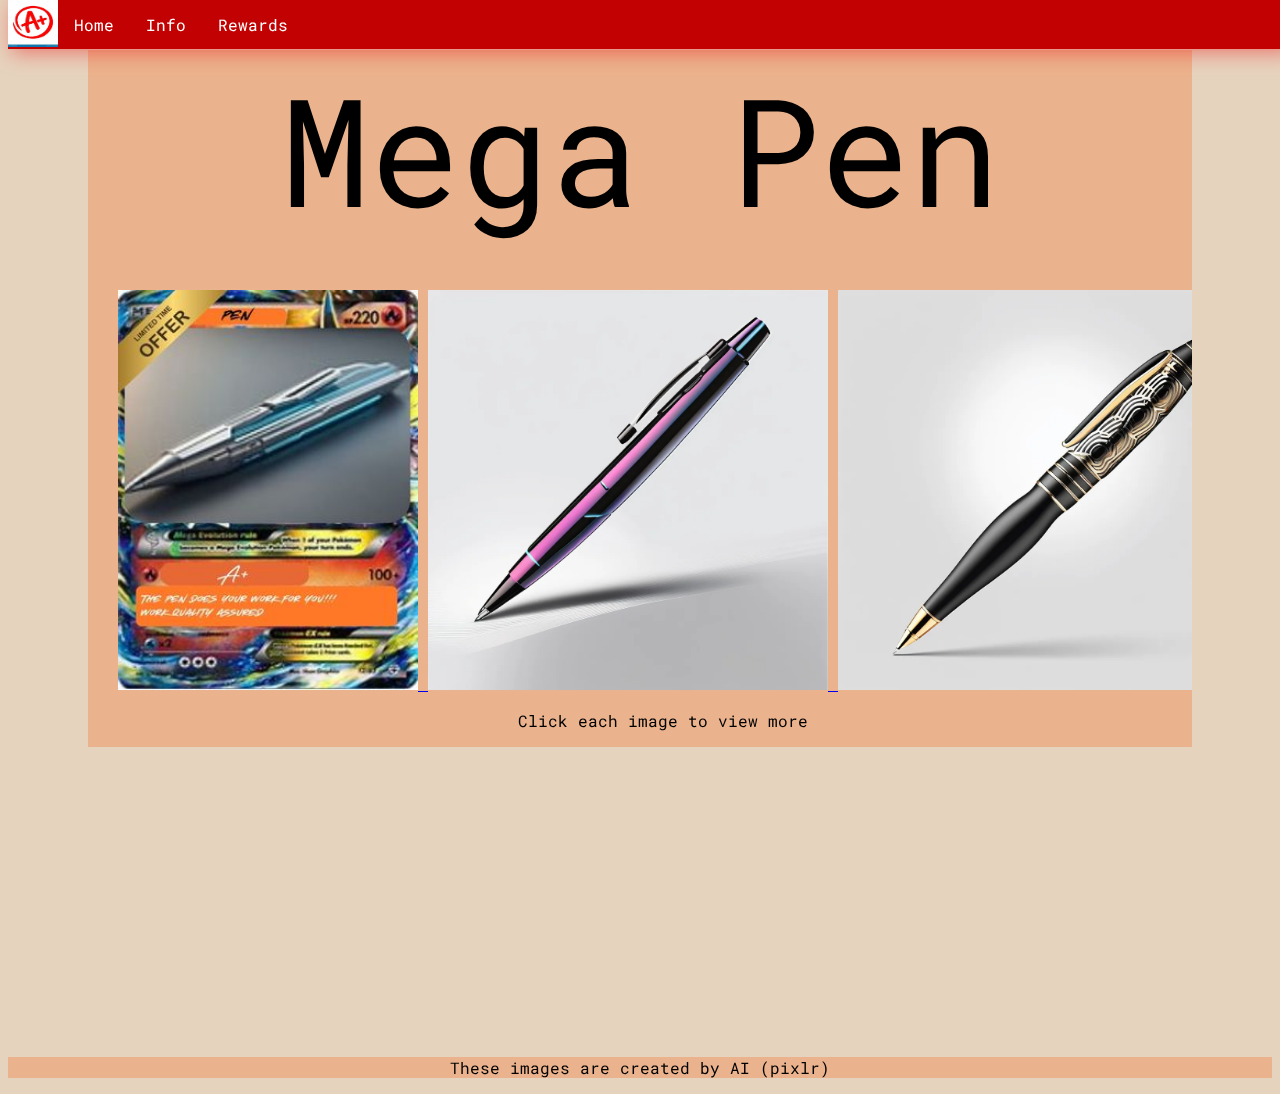
<file: index.html>
<!-- Code for Hack Club -->
<!DOCTYPE html>
<html>
    <head>
        <meta charset="UTF-8">
        <meta name="viewport" content="width=device-width, initial-scale=1.0">
        <title>Megapenex</title>
        <link rel="icon" type="image/x-icon" href="A+.jpeg">
        <link rel="stylesheet" href="style.css">
    </head>
    <body>
        <div class="navbar">
            <img src="A+.jpeg" alt="A+" />         
            <a href="file:///C:/Users/203382418/OneDrive%20-%20Fulton%20County%20Schools/Hack%20Club/boba/product.html">Home</a>
            <a href="file:///C:/Users/203382418/OneDrive%20-%20Fulton%20County%20Schools/Hack%20Club/boba/productinfo.html">Info</a>
            <a href="file:///C:/Users/203382418/OneDrive%20-%20Fulton%20County%20Schools/Hack%20Club/boba/productraffle.html">Rewards</a>
        </div>
        <br />
        <br />
        <div>  
            <div class="title">
                <p font="Cursive">Mega Pen</p>
            </div>
            <div class="scrollGallery">
                <br />
                <br />                   
                <a href="file:///C:/Users/203382418/OneDrive%20-%20Fulton%20County%20Schools/Desktop/IST%20code/html/productraffle.html">
                    <img src="Megapen.jpg" alt="pen" width="300" height="400" />
                </a>
                <a href="file:///C:/Users/203382418/OneDrive%20-%20Fulton%20County%20Schools/Desktop/IST%20code/html/productinfo.html">
                <img src="pen5.png" alt="pen" width="400" height="400" />
                <img src="pen6.png" alt="pen" width="400" height="400" />
                <img src="pen2.jpeg" alt="pen" width="400" height="400" />
                <img src="pen3.png" alt="pen" width="400" height="400" /> 
                <img src="pen4.png" alt="pen" width="400" height="400" />
                </a>

                &nbsp;&nbsp;&nbsp;&nbsp;&nbsp;

                <div class="column">
                    <p><pre>Click each image to view more                                                                                           Click each image to view more</pre></p>
                </div>
            </div>                
        </div>
        <br />
        <br />
        <br />
        <br />
        <br />
        <br />
        <br />
        <br />
        <br />
        <br />
        <br />
        <br />
        <br />
        <br />
        <div id="ending">
            <p>These images are created by AI (pixlr)</p>
        </div>        
    </body>
</html>
</file>
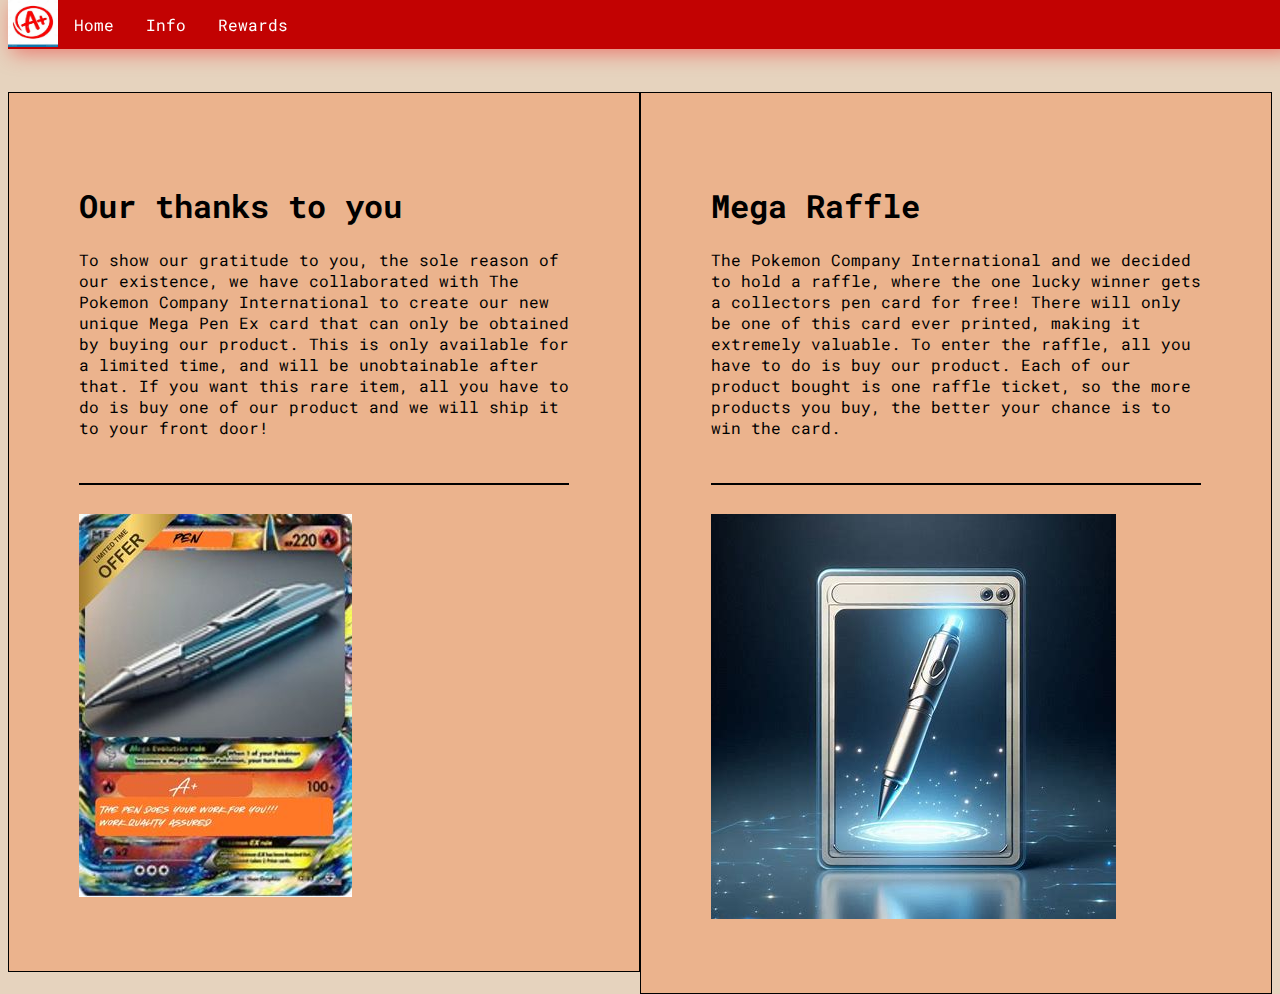
<file: productraffle.html>
<!-- Code for Hack Club -->
<!DOCTYPE html>
<html>
    <head>
        <title>ProductRaffle</title>
        <link rel="icon" type="image/x-icon" href="A+.jpeg">
        <link rel="stylesheet" href="style.css">
    </head>
    <body>
        <div class="navbar">  
            <img src="A+.jpeg" alt="A+" />          
            <a href="index.html">Home</a>
            <a href="productinfo.html">Info</a>
            <a href="productraffle.html">Rewards</a>
        </div>
        <br />
        <br />
        <br />
        <br />
        <div id="rewards">
            <div class="reward">
                <h1>Our thanks to you</h1>
                <p>To show our gratitude to you, the sole reason of our existence, we have collaborated 
                with The Pokemon Company International to create our
                new unique Mega Pen Ex card that can only be obtained by buying our product. 
                This is only available for a limited time, and will be unobtainable after that.
                If you want this rare item, all you have to do is buy one of our product and we 
                will ship it to your front door!
                </p>
                <br />
                <hr color="black"/>
                <br />
                <img src="Megapen.jpg" alt="Mega Pen Ex card"/>
                
            </div>
            <div class="reward">
                <h1>Mega Raffle</h1>
                <p>The Pokemon Company International and we decided 
                    to hold a raffle, where the one lucky winner gets a collectors pen card for free! 
                    There will only be one of this card ever printed, making it extremely valuable. 
                    To enter the raffle, all you have to do is buy our product. Each of our product 
                    bought is one raffle ticket, so the more products you buy, the better your chance 
                    is to win the card.
                </p>
                <br />
                <hr color="black"/>
                <br />
                <img src="pencard.png" alt="collector's pen card" />
            </div>
        </div>        
    </body>
</html>
</file>
<file: style.css>
@import url('https://fonts.googleapis.com/css2?family=Roboto+Mono:ital,wght@0,100..700;1,100..700&display=swap');

*{
    font-family: "Roboto Mono";
    box-sizing: border-box;
}

body {
    background-color: rgb(230, 211, 190);
}

div.navbar {
    overflow: hidden;
    background-color: rgb(194, 2, 2);
    position: fixed;
    top: 0;
    width: 100%;
    box-shadow: 4px 4px 20px 0 rgba(240, 31, 31, .5);
    margin: 0%;
}

.scrollGallery {
    background-color: rgb(235, 179, 141);
    overflow: auto;
    white-space: nowrap;
    padding-left: 30px;
    padding-right: 30px;
    margin-left: 80px;
    margin-right: 80px;
}

.title {
    font-size: 150px;
    margin-left: 80px;
    text-align: center;
}

.column {
    text-indent: 400px;
}

.productBackground {
    overflow: hidden;
    width: 350px;
    height: 80px;
    background-color: rgb(235, 179, 141);
    padding: 15px;
    transition: height 1s, width 1s;
    border-radius: 10px;
}
.productBackground:hover {
    cursor: text;
    width: 450px;
    height: 400px;
}

.productDescription {
    overflow: hidden;
    width: 250px;
    height: 80px;
    background-color: rgb(235, 179, 141);
    padding: 15px;
    transition: height 1s, width 1s;
    border-radius: 10px;
}
.productDescription:hover {
    cursor: text;
    width: 450px;
    height: 290px;
}

.productVersion {
    overflow: hidden;
    width: 200px;
    height: 80px;
    background-color: rgb(235, 179, 141);
    padding: 15px;
    transition: height 1s, width 1s;
    border-radius: 10px;
}
.productVersion:hover {
    cursor: text;
    width: 400px;
    height: 230px;
}

.popup {
    position: fixed;
    z-index: 1;
    left: 0;
    top: 0;
    width: 100%;
    height: 100%;
    overflow: auto;
    background-color: rgba(0,
            0,
            0,
            0.4);
    display: none;
}

.popupContent {
    background-color: white;
    margin: 10% auto;
    padding: 20px;
    border: 1px solid #888888;
    width: 30%;
    font-weight: bolder;
    border: 2px solid rgb(0,0,0);
}

.show {
    display: block;
}

.reward {    
    float: left;
    width: 50%;
    background-color: rgb(235, 179, 141);
    padding: 70px;
    border: 1px solid #000;
}

.imgGallery {
    margin: 5px;
    border: 1px solid #ccc;
    float: left;
    width: 180px;
}

.v {
    padding: 15px;
    text-align: center;
}

.title p {
    margin: 0%;
    padding: 0%;
    background-color: rgb(235, 179, 141);
    margin-right: 80px;
}

.popupContent button {
    display: block;
    margin: 0 auto;
}

.popupContent h1 {
    color: red;
    text-align: center;
    display: block;
}

.popupContent p {
    text-align: center;
}
  
.imgGallery img {
    width: 100%;
    height: 200px;
}

.navbar a {
    float: left;
    display: block;
    color: #ffffff;
    text-align: center;
    padding: 14px 16px;
    text-decoration: none;
}

.navbar img {
    float: left;
    display: block;
    width: 50px;
    height: 47px;
    align-self: center;
}

.navbar a:hover {
    background-color: rgb(219, 59, 59);
    color: rgb(255, 255, 255);
}

#orderHere {
    align-items: center;
    padding: 30px;
    size: 500px;
    padding-right: 20%;
}

#rewards::after {
    clear:both;
    display: table;
}

#info {
    padding-left: 6px;
}

#orderButton {
    background-color: greenyellow;
}

#ending {
    text-align: center;
    background-color: rgb(235, 179, 141);
}
</file>
